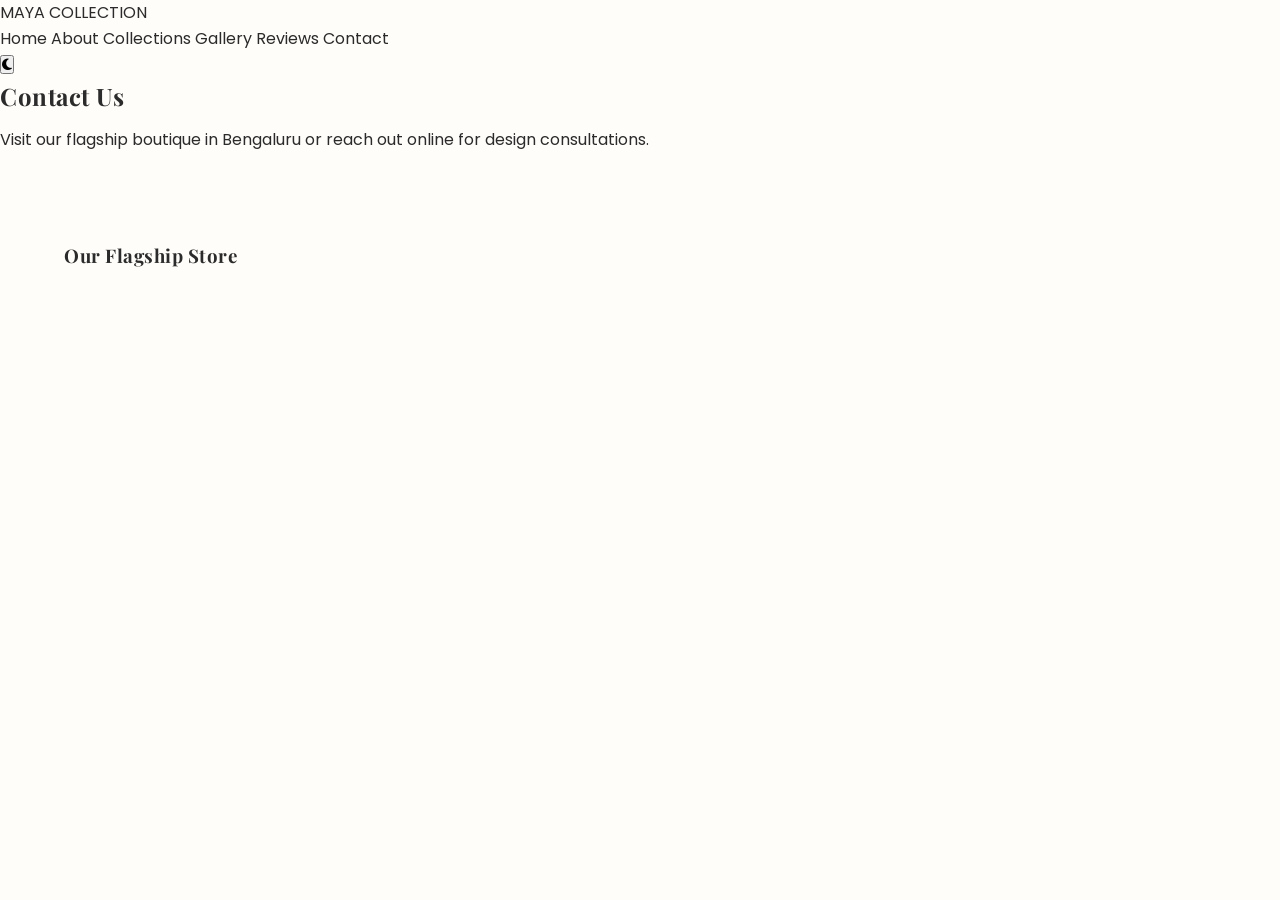
<file: contact.html>
<!DOCTYPE html>
<html lang="en">
<head>
    <meta charset="UTF-8">
    <meta name="viewport" content="width=device-width, initial-scale=1.0">
    <title>Contact Us | Maya Collection Bengaluru</title>
    <meta name="description" content="Get in touch with Maya Collection clothing boutique in Bengaluru. Ground Floor, Devaraj URS Nagar, Padarayana Pura, Bengaluru.">
    <link rel="preconnect" href="https://fonts.googleapis.com">
    <link rel="preconnect" href="https://fonts.gstatic.com" crossorigin>
    <link href="https://fonts.googleapis.com/css2?family=Montserrat:wght@400;600&family=Playfair+Display:ital,wght@0,400;0,700;1,400&family=Poppins:wght@300;400;500;600&display=swap" rel="stylesheet">
    <link rel="stylesheet" href="https://cdnjs.cloudflare.com/ajax/libs/font-awesome/6.4.0/css/all.min.css">
    <link rel="stylesheet" href="style.css">
</head>
<body>
    <div class="loader" id="page-loader"><div class="loader-spinner"></div></div>
    <div class="custom-cursor" id="custom-cursor"></div>

    <header class="navbar navbar-inner" id="navbar">
        <div class="nav-container">
            <a href="index.html" class="logo">
                <span class="logo-text">MAYA</span>
                <span class="logo-sub">COLLECTION</span>
            </a>
            <nav class="nav-menu" id="nav-menu">
                <a href="index.html" class="nav-link">Home</a>
                <a href="about.html" class="nav-link">About</a>
                <a href="collections.html" class="nav-link">Collections</a>
                <a href="gallery.html" class="nav-link">Gallery</a>
                <a href="reviews.html" class="nav-link">Reviews</a>
                <a href="contact.html" class="nav-link active">Contact</a>
            </nav>
            <div class="nav-actions">
                <button class="theme-toggle" id="theme-toggle" aria-label="Toggle Dark Mode"><i class="fa-solid fa-moon"></i></button>
                <div class="menu-toggle" id="menu-toggle">
                    <span class="bar"></span><span class="bar"></span><span class="bar"></span>
                </div>
            </div>
        </div>
    </header>

    <section class="inner-hero">
        <div class="inner-hero-content">
            <h1>Contact Us</h1>
            <p>Visit our flagship boutique in Bengaluru or reach out online for design consultations.</p>
        </div>
    </section>

    <!-- Map, Info & Contact Form section -->
    <section class="section contact-details-section">
        <div class="container">
            <div class="grid grid-2">
                <!-- Location Details & Map -->
                <div class="store-info-panel">
                    <div class="info-card-wrap">
                        <h3>Our Flagship Store</h3
</file>
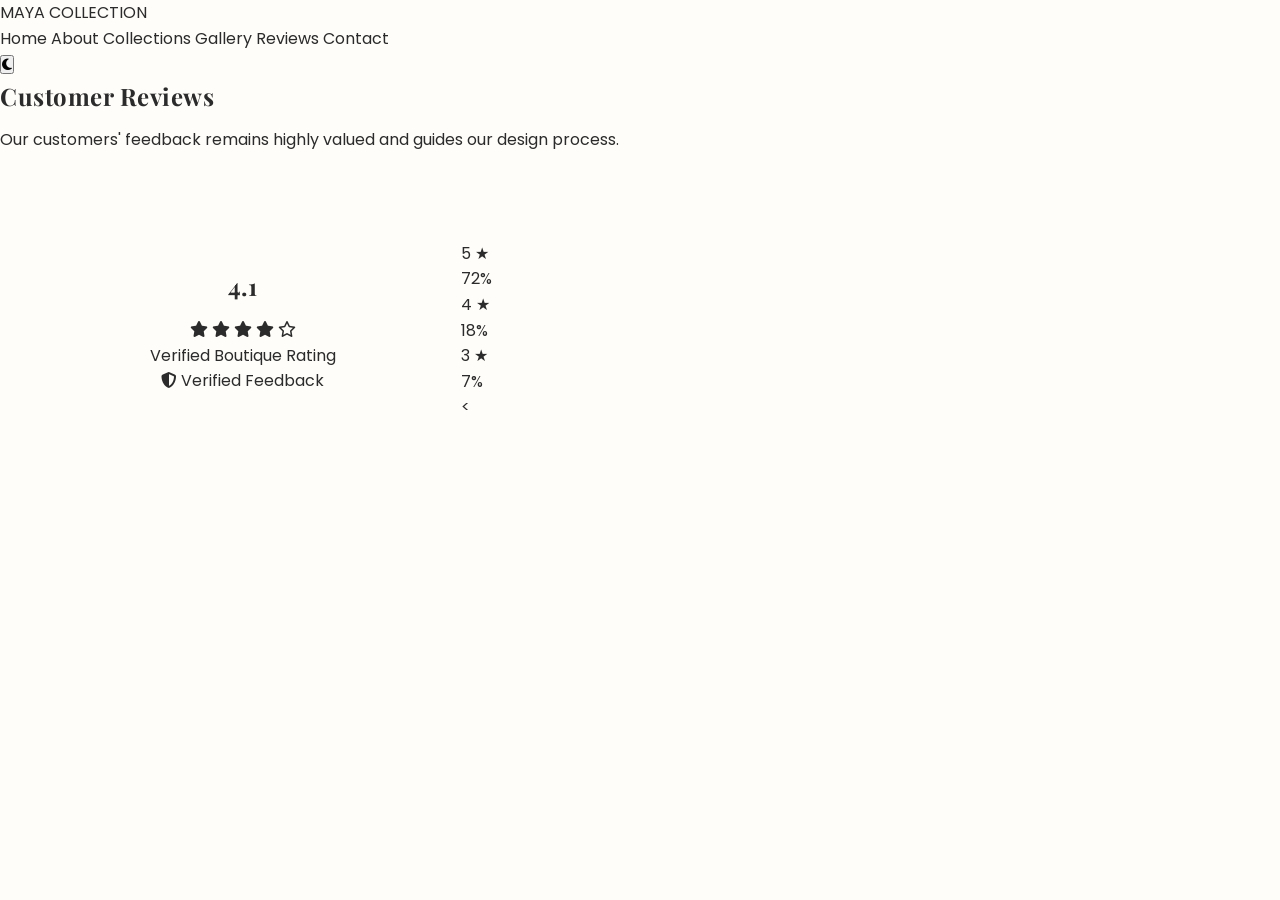
<file: reviews.html>
<!DOCTYPE html>
<html lang="en">
<head>
    <meta charset="UTF-8">
    <meta name="viewport" content="width=device-width, initial-scale=1.0">
    <title>Customer Reviews | Maya Collection Bengaluru</title>
    <meta name="description" content="Read reviews and testimonials from our lovely customers. Rated 4.1 Stars in Bengaluru for quality materials.">
    <link rel="preconnect" href="https://fonts.googleapis.com">
    <link rel="preconnect" href="https://fonts.gstatic.com" crossorigin>
    <link href="https://fonts.googleapis.com/css2?family=Montserrat:wght@400;600&family=Playfair+Display:ital,wght@0,400;0,700;1,400&family=Poppins:wght@300;400;500;600&display=swap" rel="stylesheet">
    <link rel="stylesheet" href="https://cdnjs.cloudflare.com/ajax/libs/font-awesome/6.4.0/css/all.min.css">
    <link rel="stylesheet" href="style.css">
</head>
<body>
    <div class="loader" id="page-loader"><div class="loader-spinner"></div></div>
    <div class="custom-cursor" id="custom-cursor"></div>

    <header class="navbar navbar-inner" id="navbar">
        <div class="nav-container">
            <a href="index.html" class="logo">
                <span class="logo-text">MAYA</span>
                <span class="logo-sub">COLLECTION</span>
            </a>
            <nav class="nav-menu" id="nav-menu">
                <a href="index.html" class="nav-link">Home</a>
                <a href="about.html" class="nav-link">About</a>
                <a href="collections.html" class="nav-link">Collections</a>
                <a href="gallery.html" class="nav-link">Gallery</a>
                <a href="reviews.html" class="nav-link active">Reviews</a>
                <a href="contact.html" class="nav-link">Contact</a>
            </nav>
            <div class="nav-actions">
                <button class="theme-toggle" id="theme-toggle" aria-label="Toggle Dark Mode"><i class="fa-solid fa-moon"></i></button>
                <div class="menu-toggle" id="menu-toggle">
                    <span class="bar"></span><span class="bar"></span><span class="bar"></span>
                </div>
            </div>
        </div>
    </header>

    <section class="inner-hero">
        <div class="inner-hero-content">
            <h1>Customer Reviews</h1>
            <p>Our customers' feedback remains highly valued and guides our design process.</p>
        </div>
    </section>

    <!-- Detailed Store Rating Breakdown -->
    <section class="section ratings-breakdown-section">
        <div class="container">
            <div class="rating-dashboard grid grid-3 align-center">
                <!-- Total Average Box -->
                <div class="total-rating-box text-center">
                    <h2 class="rating-score">4.1</h2>
                    <div class="stars big-stars">
                        <i class="fa-solid fa-star"></i>
                        <i class="fa-solid fa-star"></i>
                        <i class="fa-solid fa-star"></i>
                        <i class="fa-solid fa-star"></i>
                        <i class="fa-regular fa-star"></i>
                    </div>
                    <p>Verified Boutique Rating</p>
                    <span class="trust-indicator"><i class="fa-solid fa-shield-halved"></i> Verified Feedback</span>
                </div>

                <!-- Rating Progress Bars -->
                <div class="rating-bars-box">
                    <div class="rating-bar-row">
                        <span>5 ★</span>
                        <div class="rating-progress-bg"><div class="rating-progress-bar" style="width: 72%;"></div></div>
                        <span>72%</span>
                    </div>
                    <div class="rating-bar-row">
                        <span>4 ★</span>
                        <div class="rating-progress-bg"><div class="rating-progress-bar" style="width: 18%;"></div></div>
                        <span>18%</span>
                    </div>
                    <div class="rating-bar-row">
                        <span>3 ★</span>
                        <div class="rating-progress-bg"><div class="rating-progress-bar" style="width: 7%;"></div></div>
                        <span>7%</span>
                    </div>
                    <
</file>
<file: style.css>
/* ==========================================
   DESIGN SYSTEM & GLOBAL VARIABLES (MAYA)
   ========================================== */
:root {
    --primary-color: #8B5E3C;       /* Elegant Warm Bronze */
    --secondary-color: #F5EBDD;     /* Champagne / Soft Cream */
    --accent-color: #D4AF37;        /* Majestic Gold */
    --background-color: #FFFDF9;    /* Alabaster Warm White */
    --dark-color: #2B2B2B;          /* Soft Charcoal */
    --light-color: #FFFFFF;
    --gray-color: #777777;
    --transition-speed: 0.4s;
    --glass-bg: rgba(255, 253, 249, 0.75);
    --glass-border: rgba(139, 94, 60, 0.15);
    --shadow-light: 0 8px 30px rgba(0, 0, 0, 0.05);
    --shadow-medium: 0 15px 45px rgba(0, 0, 0, 0.08);
}

/* Dark Mode Variables Override */
body.dark-mode {
    --background-color: #121212;
    --dark-color: #F5EBDD;
    --light-color: #1E1E1E;
    --secondary-color: #2B2620;
    --glass-bg: rgba(30, 30, 30, 0.85);
    --glass-border: rgba(212, 175, 55, 0.25);
    --shadow-light: 0 8px 30px rgba(0, 0, 0, 0.4);
    --shadow-medium: 0 15px 45px rgba(0, 0, 0, 0.5);
}

/* ==========================================
   RESET & FOUNDATIONS
   ========================================== */
* {
    margin: 0;
    padding: 0;
    box-sizing: border-box;
}

html {
    scroll-behavior: smooth;
    font-size: 16px;
}

body {
    background-color: var(--background-color);
    color: var(--dark-color);
    font-family: 'Poppins', sans-serif;
    line-height: 1.6;
    overflow-x: hidden;
    transition: background-color var(--transition-speed) ease, color var(--transition-speed) ease;
}

h1, h2, h3, h4, h5, h6 {
    font-family: 'Playfair Display', serif;
    font-weight: 700;
    letter-spacing: 0.5px;
    margin-bottom: 0.75rem;
}

a {
    color: inherit;
    text-decoration: none;
    transition: color var(--transition-speed) ease;
}

img {
    max-width: 100%;
    height: auto;
    display: block;
}

/* Custom Scrollbar */
::-webkit-scrollbar {
    width: 8px;
}
::-webkit-scrollbar-track {
    background: var(--background-color);
}
::-webkit-scrollbar-thumb {
    background: var(--primary-color);
    border-radius: 4px;
}

/* ==========================================
   UTILITY STYLES
   ========================================== */
.container {
    width: 90%;
    max-width: 1200px;
    margin: 0 auto;
}

.section {
    padding: 5.5rem 0;
}

.text-center {
    text-align: center;
}

.align-center {
    align-items: center;
}

.grid {
    display: grid;
    gap: 2.5rem;
}

.grid-2 { grid-template-columns: repeat(2, 1fr); }

.grid-3 { grid-template-columns: repeat(3, 1fr); }

/* Responsive adjustments */
@media (max-width: 900px) {
    .grid-3 { grid-template-columns: repeat(2, 1fr); }
}
@media (max-width: 600px) {
    .grid-2,
    .grid-3 { grid-template-columns: 1fr; }
}
</file>
